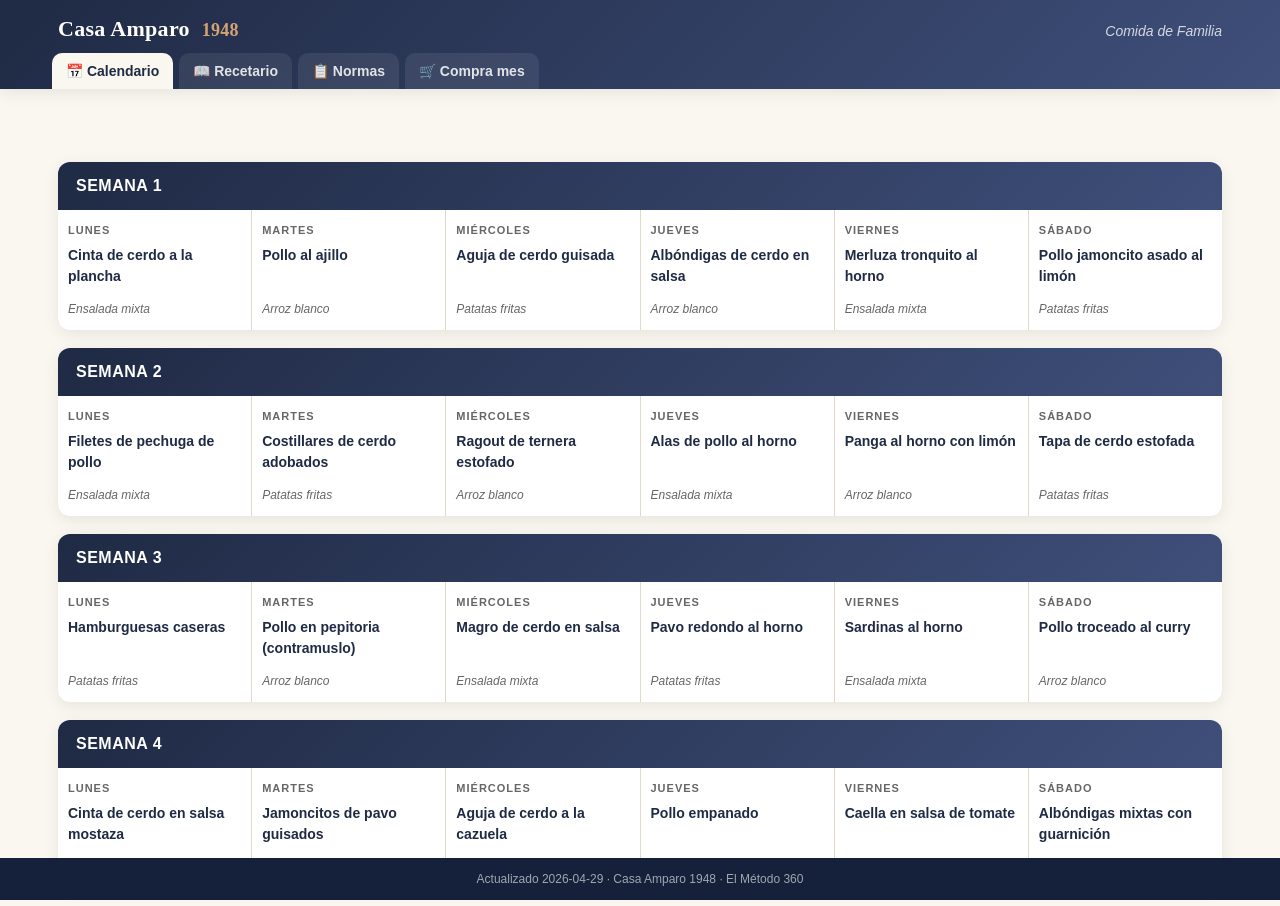
<file: COMIDA-FAMILIA/index.html>
<!DOCTYPE html>
<html lang="es">
<head>
<meta charset="UTF-8" />
<meta name="viewport" content="width=device-width, initial-scale=1.0, viewport-fit=cover" />
<meta name="theme-color" content="#1f2a44" />
<title>Comida de Familia · Casa Amparo 1948</title>
<link rel="stylesheet" href="styles.css" />
<link rel="icon" href="data:image/svg+xml,%3Csvg xmlns='http://www.w3.org/2000/svg' viewBox='0 0 64 64'%3E%3Crect width='64' height='64' rx='12' fill='%231f2a44'/%3E%3Ctext x='50%25' y='62%25' text-anchor='middle' font-family='Georgia,serif' font-weight='700' font-size='28' fill='%23d4a373'%3E1948%3C/text%3E%3C/svg%3E" />
</head>
<body>

<header class="topbar">
  <div class="topbar-inner">
    <h1 class="brand">
      <span class="brand-name">Casa Amparo</span>
      <span class="brand-year">1948</span>
    </h1>
    <span class="brand-tag">Comida de Familia</span>
  </div>
  <nav class="tabs" role="tablist">
    <button class="tab active" data-tab="calendario" role="tab">📅 Calendario</button>
    <button class="tab" data-tab="recetas" role="tab">📖 Recetario</button>
    <button class="tab" data-tab="normas" role="tab">📋 Normas</button>
    <button class="tab" data-tab="compra" role="tab">🛒 Compra mes</button>
  </nav>
</header>

<main id="main">

  <!-- CALENDARIO -->
  <section id="tab-calendario" class="tab-panel active">
    <div class="weeks" id="weeks-grid"></div>
  </section>

  <!-- RECETARIO -->
  <section id="tab-recetas" class="tab-panel">
    <div class="search-wrap">
      <input id="search" type="search" placeholder="Buscar plato, ingrediente, día..." autocomplete="off" />
    </div>
    <div id="recetas-grid" class="recetas-grid"></div>
    <p id="empty" class="empty hidden">Sin resultados.</p>
  </section>

  <!-- NORMAS -->
  <section id="tab-normas" class="tab-panel">
    <div class="normas-card">
      <h2>Normas de la Comida de Familia</h2>
      <p class="subtitle">Convivencia, descanso y disciplina</p>
      <ol id="normas-list" class="normas-list"></ol>

      <div class="horarios">
        <h3>Horario comida de personal</h3>
        <div class="horario-row">
          <span class="horario-label">Mañana</span>
          <span class="horario-value">11:30 – 13:00</span>
        </div>
        <div class="horario-row">
          <span class="horario-label">Tarde</span>
          <span class="horario-value">16:30 – 19:30</span>
        </div>
        <p class="horario-note">Si en tu día libre quieres venir a comer: avisa al jefe de cocina.</p>
      </div>
    </div>
  </section>

  <!-- COMPRA MES -->
  <section id="tab-compra" class="tab-panel">
    <div class="compra-info">
      <p>Productos que hay que comprar en el mes para alimentar al equipo (24 días, <span id="personas-info">10 personas</span>). Agrupado por proveedor.</p>
    </div>
    <div id="compra-grid" class="compra-grid"></div>
  </section>

</main>

<!-- DETALLE RECETA -->
<div id="detail" class="detail hidden">
  <button id="back" class="back" aria-label="Volver">←</button>
  <div id="detail-content" class="detail-content"></div>
</div>

<footer class="footer">
  <span id="footer-fecha"></span> · Casa Amparo 1948 · El Método 360
</footer>

<script src="app.js"></script>
</body>
</html>
</file>
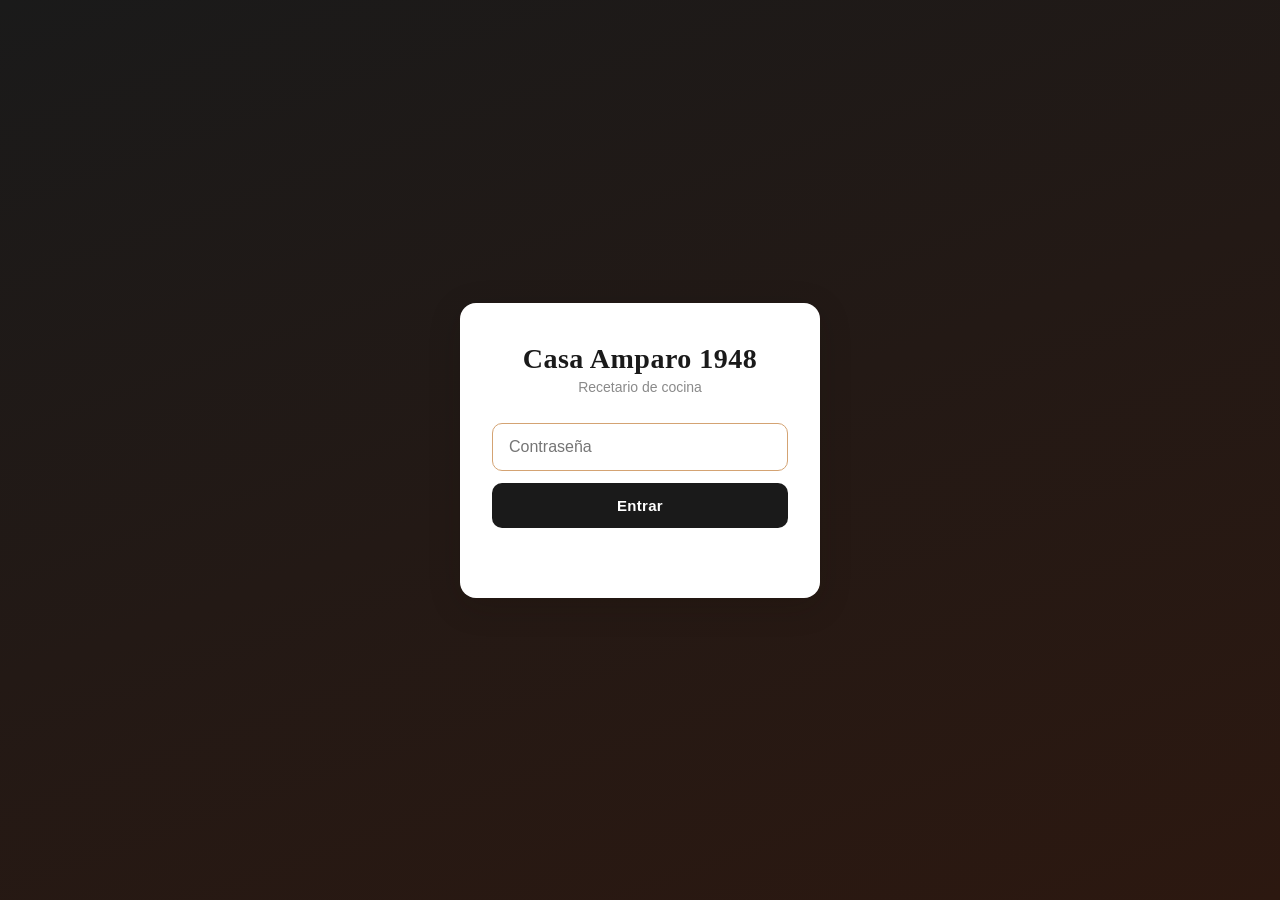
<file: RECETARIO/index.html>
<!DOCTYPE html>
<html lang="es">
<head>
<meta charset="UTF-8" />
<meta name="viewport" content="width=device-width, initial-scale=1.0, viewport-fit=cover" />
<meta name="theme-color" content="#1a1a1a" />
<title>Recetario · Casa Amparo 1948</title>
<link rel="stylesheet" href="styles.css" />
<link rel="icon" href="data:image/svg+xml,%3Csvg xmlns='http://www.w3.org/2000/svg' viewBox='0 0 64 64'%3E%3Crect width='64' height='64' rx='12' fill='%231a1a1a'/%3E%3Ctext x='50%25' y='62%25' text-anchor='middle' font-family='Georgia,serif' font-weight='700' font-size='28' fill='%23d4a373'%3E1948%3C/text%3E%3C/svg%3E" />
</head>
<body>

<!-- LOGIN -->
<div id="login" class="login">
  <div class="login-card">
    <h1 class="login-title">Casa Amparo 1948</h1>
    <p class="login-sub">Recetario de cocina</p>
    <input type="password" id="password" placeholder="Contraseña" autocomplete="off" />
    <button id="login-btn">Entrar</button>
    <p id="login-err" class="login-err"></p>
  </div>
</div>

<!-- APP -->
<div id="app" class="app hidden">

  <header class="topbar">
    <div class="topbar-inner">
      <h1 class="brand">
        <span class="brand-name">Casa Amparo</span>
        <span class="brand-year">1948</span>
      </h1>
      <button id="logout" class="logout" aria-label="Salir">⎋</button>
    </div>
    <div class="search-wrap">
      <input id="search" type="search" placeholder="Buscar plato, ingrediente..." autocomplete="off" />
      <span id="count" class="count"></span>
    </div>
    <div id="filters" class="filters"></div>
  </header>

  <main id="grid" class="grid"></main>
  <p id="empty" class="empty hidden">Sin resultados.</p>

</div>

<!-- DETALLE -->
<div id="detail" class="detail hidden">
  <button id="back" class="back" aria-label="Volver">←</button>
  <div id="detail-content" class="detail-content"></div>
</div>

<!-- LIGHTBOX FOTO -->
<div id="lightbox" class="lightbox hidden">
  <img id="lightbox-img" alt="" />
</div>

<script src="app.js"></script>
</body>
</html>
</file>
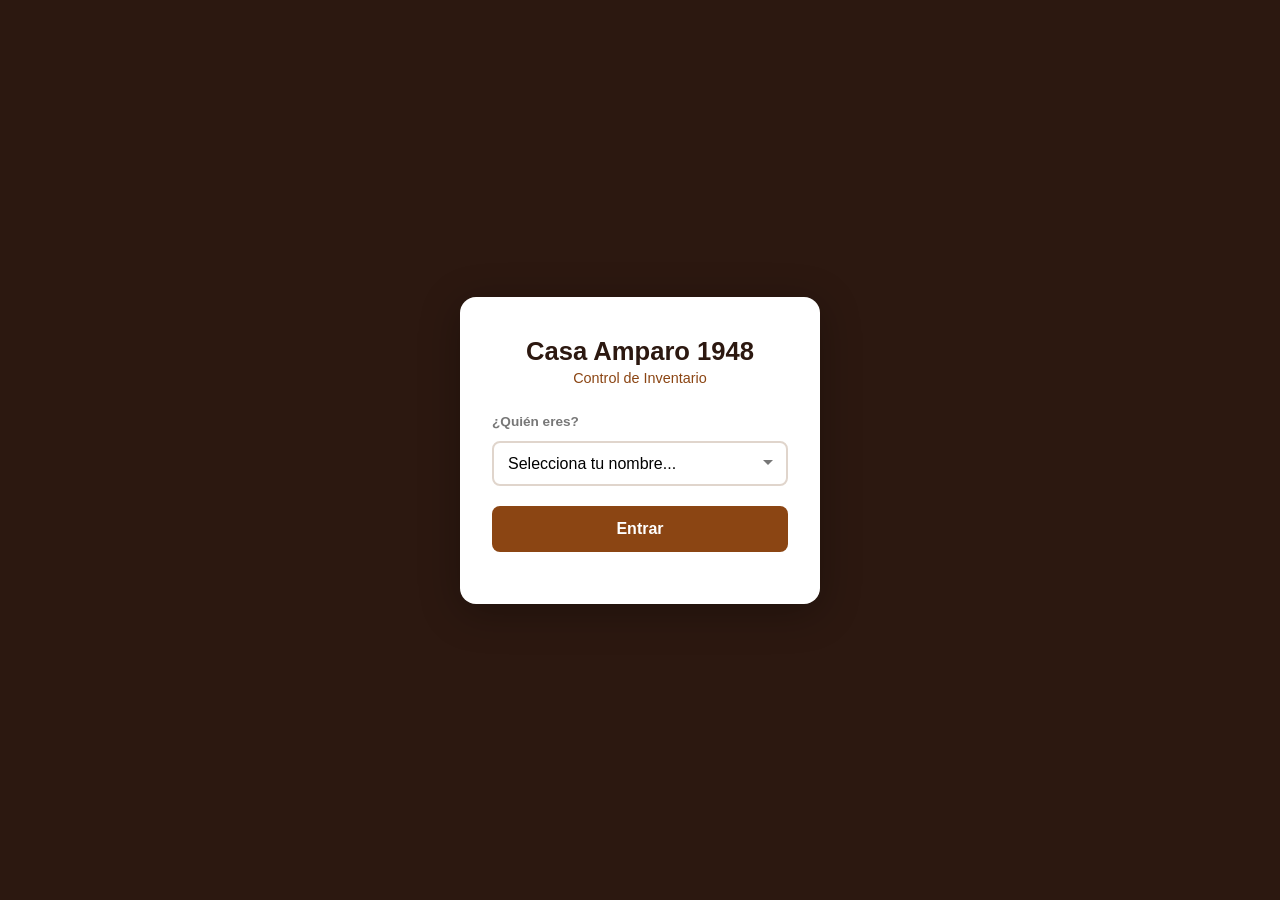
<file: PEDIDOS/APP/index.html>
<!DOCTYPE html>
<html lang="es">
<head>
    <meta charset="UTF-8">
    <meta name="viewport" content="width=device-width, initial-scale=1.0">
    <title>Inventario - Casa Amparo 1948</title>
    <link rel="stylesheet" href="src/styles.css">
</head>
<body>
    <!-- PANTALLA LOGIN -->
    <div id="pantalla-login" class="pantalla-login">
        <div class="login-card">
            <h1>Casa Amparo 1948</h1>
            <p class="login-subtitle">Control de Inventario</p>
            <div class="login-form">
                <label for="input-usuario">¿Quién eres?</label>
                <select id="input-usuario" class="login-input">
                    <option value="">Selecciona tu nombre...</option>
                    <option value="Chema">Chema</option>
                    <option value="Cocina">Cocina</option>
                    <option value="Sala">Sala</option>
                    <option value="Barra">Barra</option>
                </select>
                <button class="btn-login" onclick="entrar()">Entrar</button>
            </div>
            <div class="login-estado" id="login-estado"></div>
        </div>
    </div>

    <!-- APP PRINCIPAL -->
    <div id="app-principal" class="app-principal hidden">
        <header>
            <div class="header-content">
                <h1>Casa Amparo 1948</h1>
                <p class="subtitle" id="header-subtitle">Control de Inventario</p>
            </div>
            <div class="header-actions">
                <button class="btn-header btn-limpiar-header" onclick="limpiarInventario()">Limpiar</button>
                <button id="btn-resumen" class="btn-resumen" onclick="toggleResumen()">
                    <span class="badge" id="badge-count">0</span>
                    Resumen
                </button>
            </div>
        </header>

        <!-- VISTA INVENTARIO (equipo) -->
        <div id="vista-inventario">
            <nav id="tabs-nav" class="tabs-nav"></nav>
            <main id="main-content" class="main-content"></main>
        </div>

        <!-- PANEL RESUMEN -->
        <aside id="panel-resumen" class="panel-resumen hidden">
            <div class="panel-overlay" onclick="toggleResumen()"></div>
            <div class="panel-body">
                <div class="panel-header">
                    <h2>Resumen Inventario</h2>
                    <button class="btn-close" onclick="toggleResumen()">&times;</button>
                </div>
                <div id="resumen-content" class="resumen-content">
                    <p class="empty-msg">No se ha registrado inventario</p>
                </div>
                <div class="panel-footer">
                    <div class="panel-buttons">
                        <button class="btn-limpiar" onclick="limpiarInventario()">Limpiar todo</button>
                        <button class="btn-copiar-todos" onclick="copiarTodosPedidos()">Copiar Todos los Pedidos</button>
                        <button class="btn-enviar" onclick="guardarEnSheet()">Guardar Inventario</button>
                    </div>
                </div>
            </div>
        </aside>
    </div>

    <!-- LOADING OVERLAY -->
    <div id="loading-overlay" class="loading-overlay hidden">
        <div class="spinner"></div>
        <p id="loading-msg">Cargando productos...</p>
    </div>

    <script src="../../_BBDD/config.js"></script>
    <script>
        // Fallback: if config not loaded (GitHub Pages path issue), define it inline
        if (typeof CONFIG_CASA_AMPARO === 'undefined') {
            var CONFIG_CASA_AMPARO = {
                API_URL: 'https://script.google.com/macros/s/AKfycbw5UjL8ky9m-fIotVEJBvBqI2kM5t-HEAUkvlY2xaSjT9ZniMeEC85WrMzigNw4xT6zzA/exec',
                NOMBRE: 'Casa Amparo 1948',
                VERSION: '1.0'
            };
        }
    </script>
    <script src="src/app.js"></script>
</body>
</html>
</file>
<file: COMIDA-FAMILIA/styles.css>
:root {
  --c-brand: #1f2a44;
  --c-brand-dark: #15203a;
  --c-brand-light: #3f4f7a;
  --c-gold: #d4a373;
  --c-gold-dark: #b88b5b;
  --c-pescado: #ddebf7;
  --c-pescado-dark: #b6d4ed;
  --c-protein: #fce4d6;
  --c-protein-dark: #f3c9ac;
  --c-guarn: #e2efda;
  --c-guarn-dark: #c5e0b4;
  --c-soft: #f4efe6;
  --c-soft-2: #faf6ee;
  --c-text: #2a2a2a;
  --c-text-soft: #666;
  --c-border: #e0d8c8;
  --c-bg: #faf7f1;
  --r: 12px;
  --shadow: 0 4px 16px rgba(0, 0, 0, 0.08);
  --shadow-lg: 0 8px 32px rgba(0, 0, 0, 0.16);
}

* { box-sizing: border-box; margin: 0; padding: 0; }

html, body {
  height: 100%;
  font-family: -apple-system, BlinkMacSystemFont, "Segoe UI", Roboto, "Helvetica Neue", Arial, sans-serif;
  background: var(--c-bg);
  color: var(--c-text);
  -webkit-font-smoothing: antialiased;
  font-size: 16px;
  line-height: 1.5;
}

body {
  padding-top: 144px;
  padding-bottom: 60px;
  min-height: 100vh;
}

/* ===== TOPBAR ===== */
.topbar {
  position: fixed;
  top: 0; left: 0; right: 0;
  background: linear-gradient(135deg, var(--c-brand) 0%, var(--c-brand-light) 100%);
  color: #fff;
  z-index: 50;
  box-shadow: var(--shadow);
}
.topbar-inner {
  max-width: 1200px;
  margin: 0 auto;
  padding: 12px 18px 8px;
  display: flex;
  align-items: baseline;
  gap: 12px;
  flex-wrap: wrap;
}
.brand {
  font-family: Georgia, "Times New Roman", serif;
  font-weight: 700;
  font-size: 22px;
  letter-spacing: 0.3px;
}
.brand-year {
  color: var(--c-gold);
  margin-left: 6px;
  font-size: 18px;
}
.brand-tag {
  font-style: italic;
  color: rgba(255, 255, 255, 0.78);
  font-size: 14px;
  margin-left: auto;
}

.tabs {
  max-width: 1200px;
  margin: 0 auto;
  padding: 0 12px;
  display: flex;
  gap: 6px;
  overflow-x: auto;
  scrollbar-width: none;
  -ms-overflow-style: none;
}
.tabs::-webkit-scrollbar { display: none; }
.tab {
  background: rgba(255, 255, 255, 0.08);
  color: rgba(255, 255, 255, 0.85);
  border: none;
  font-size: 14px;
  font-weight: 600;
  padding: 10px 14px;
  border-radius: 10px 10px 0 0;
  cursor: pointer;
  white-space: nowrap;
  transition: all 0.2s;
}
.tab:hover { background: rgba(255, 255, 255, 0.16); color: #fff; }
.tab.active {
  background: var(--c-bg);
  color: var(--c-brand);
}

/* ===== TAB PANELS ===== */
.tab-panel {
  display: none;
  max-width: 1200px;
  margin: 0 auto;
  padding: 18px;
}
.tab-panel.active { display: block; }

/* ===== CALENDARIO ===== */
.weeks { display: flex; flex-direction: column; gap: 18px; }
.week {
  background: #fff;
  border-radius: var(--r);
  box-shadow: var(--shadow);
  overflow: hidden;
}
.week-header {
  background: linear-gradient(135deg, var(--c-brand) 0%, var(--c-brand-light) 100%);
  color: #fff;
  padding: 12px 18px;
  font-weight: 700;
  font-size: 16px;
  letter-spacing: 0.5px;
  text-transform: uppercase;
}
.week-grid {
  display: grid;
  grid-template-columns: repeat(6, 1fr);
  gap: 1px;
  background: var(--c-border);
}
.day-card {
  background: #fff;
  padding: 12px 10px;
  display: flex;
  flex-direction: column;
  cursor: pointer;
  min-height: 120px;
  transition: transform 0.15s;
}
.day-card:hover { transform: translateY(-2px); background: var(--c-soft-2); }
.day-card.pescado { background: var(--c-pescado); }
.day-card.pescado:hover { background: var(--c-pescado-dark); }
.day-name {
  font-size: 11px;
  font-weight: 700;
  color: var(--c-text-soft);
  text-transform: uppercase;
  letter-spacing: 1px;
  margin-bottom: 6px;
}
.day-plato {
  font-weight: 700;
  font-size: 14px;
  margin-bottom: 6px;
  color: var(--c-brand);
  flex-grow: 1;
}
.day-guarn {
  font-size: 12px;
  color: var(--c-text-soft);
  font-style: italic;
}
.day-pescado-tag {
  position: absolute;
  font-size: 10px;
}

@media (max-width: 720px) {
  .week-grid { grid-template-columns: repeat(2, 1fr); }
  .day-card { min-height: 100px; }
}

/* ===== RECETARIO GRID ===== */
.search-wrap {
  margin-bottom: 18px;
}
.search-wrap input {
  width: 100%;
  padding: 12px 16px;
  font-size: 16px;
  border: 1px solid var(--c-border);
  border-radius: 10px;
  background: #fff;
}
.search-wrap input:focus {
  outline: none;
  border-color: var(--c-brand);
  box-shadow: 0 0 0 3px rgba(31, 42, 68, 0.15);
}
.recetas-grid {
  display: grid;
  grid-template-columns: repeat(auto-fill, minmax(240px, 1fr));
  gap: 14px;
}
.receta-card {
  background: #fff;
  border-radius: var(--r);
  box-shadow: var(--shadow);
  cursor: pointer;
  overflow: hidden;
  transition: all 0.2s;
  border-top: 4px solid var(--c-protein-dark);
}
.receta-card.pescado { border-top-color: var(--c-pescado-dark); }
.receta-card:hover { transform: translateY(-3px); box-shadow: var(--shadow-lg); }
.receta-card-body { padding: 14px; }
.receta-card-meta {
  font-size: 11px;
  font-weight: 700;
  color: var(--c-text-soft);
  text-transform: uppercase;
  letter-spacing: 1px;
}
.receta-card-title {
  font-size: 16px;
  font-weight: 700;
  color: var(--c-brand);
  margin: 6px 0 10px;
  line-height: 1.3;
}
.receta-card-guarn {
  font-size: 13px;
  color: var(--c-text-soft);
  display: flex;
  align-items: center;
  gap: 4px;
}

/* ===== NORMAS ===== */
.normas-card {
  background: #fff;
  border-radius: var(--r);
  box-shadow: var(--shadow);
  padding: 28px;
}
.normas-card h2 {
  color: var(--c-brand);
  font-family: Georgia, serif;
  font-size: 26px;
  margin-bottom: 4px;
}
.normas-card .subtitle {
  color: var(--c-text-soft);
  font-style: italic;
  margin-bottom: 20px;
}
.normas-list {
  list-style: none;
  counter-reset: norma;
  margin-bottom: 30px;
}
.normas-list li {
  counter-increment: norma;
  padding: 16px 16px 16px 56px;
  position: relative;
  border-bottom: 1px solid var(--c-border);
}
.normas-list li:last-child { border-bottom: none; }
.normas-list li::before {
  content: counter(norma);
  position: absolute;
  left: 12px;
  top: 14px;
  background: var(--c-brand);
  color: #fff;
  width: 32px;
  height: 32px;
  border-radius: 50%;
  display: flex;
  align-items: center;
  justify-content: center;
  font-weight: 700;
  font-size: 14px;
}
.norma-titulo {
  font-weight: 700;
  font-size: 16px;
  color: var(--c-brand);
  margin-bottom: 4px;
}
.norma-detalle {
  font-size: 14px;
  color: var(--c-text);
}

.horarios {
  background: var(--c-soft);
  border-radius: var(--r);
  padding: 20px;
  border-left: 4px solid var(--c-gold);
}
.horarios h3 {
  color: var(--c-brand);
  margin-bottom: 14px;
  font-size: 17px;
}
.horario-row {
  display: flex;
  justify-content: space-between;
  align-items: center;
  padding: 10px 0;
  border-bottom: 1px solid var(--c-border);
}
.horario-row:last-of-type { border-bottom: none; }
.horario-label { font-weight: 600; }
.horario-value { font-size: 18px; font-weight: 700; color: var(--c-brand); }
.horario-note {
  margin-top: 12px;
  font-size: 13px;
  font-style: italic;
  color: var(--c-text-soft);
}

/* ===== COMPRA ===== */
.compra-info {
  background: var(--c-soft);
  border-radius: 10px;
  padding: 14px 18px;
  margin-bottom: 18px;
  border-left: 4px solid var(--c-gold);
  font-size: 14px;
}
.compra-grid {
  display: flex;
  flex-direction: column;
  gap: 18px;
}
.proveedor-card {
  background: #fff;
  border-radius: var(--r);
  box-shadow: var(--shadow);
  overflow: hidden;
}
.proveedor-header {
  background: var(--c-brand);
  color: #fff;
  padding: 12px 18px;
  font-weight: 700;
  font-size: 16px;
}
.proveedor-table {
  width: 100%;
  border-collapse: collapse;
}
.proveedor-table th, .proveedor-table td {
  padding: 10px 14px;
  text-align: left;
  border-bottom: 1px solid var(--c-border);
  font-size: 14px;
}
.proveedor-table th {
  background: var(--c-soft);
  font-size: 12px;
  text-transform: uppercase;
  letter-spacing: 0.5px;
  color: var(--c-text-soft);
}
.proveedor-table tr:last-child td { border-bottom: none; }
.proveedor-table .codigo {
  font-family: ui-monospace, "SF Mono", Menlo, monospace;
  background: var(--c-soft);
  padding: 2px 8px;
  border-radius: 4px;
  font-size: 13px;
}
.proveedor-table .cantidad {
  font-weight: 700;
  color: var(--c-brand);
  text-align: right;
  white-space: nowrap;
}

/* ===== DETALLE ===== */
.detail {
  position: fixed;
  inset: 0;
  background: rgba(15, 20, 35, 0.92);
  z-index: 100;
  overflow-y: auto;
}
.detail.hidden { display: none; }
.back {
  position: fixed;
  top: 14px;
  left: 14px;
  background: #fff;
  border: none;
  border-radius: 50%;
  width: 44px;
  height: 44px;
  font-size: 22px;
  font-weight: 700;
  cursor: pointer;
  box-shadow: var(--shadow);
  z-index: 110;
}
.detail-content {
  max-width: 720px;
  margin: 60px auto;
  background: #fff;
  border-radius: 14px;
  padding: 28px;
  box-shadow: var(--shadow-lg);
}
.detail-meta {
  font-size: 12px;
  font-weight: 700;
  color: var(--c-text-soft);
  text-transform: uppercase;
  letter-spacing: 1.5px;
}
.detail-title {
  font-size: 26px;
  color: var(--c-brand);
  font-family: Georgia, serif;
  margin: 6px 0 18px;
  line-height: 1.2;
}
.detail-section {
  margin-top: 22px;
}
.detail-section h3 {
  font-size: 14px;
  text-transform: uppercase;
  letter-spacing: 1px;
  color: var(--c-gold-dark);
  margin-bottom: 10px;
  border-bottom: 1px solid var(--c-border);
  padding-bottom: 6px;
}
.detail-pasos {
  list-style: none;
  counter-reset: paso;
}
.detail-pasos li {
  counter-increment: paso;
  padding: 10px 10px 10px 44px;
  position: relative;
  font-size: 15px;
}
.detail-pasos li::before {
  content: counter(paso);
  position: absolute;
  left: 8px;
  top: 8px;
  background: var(--c-gold);
  color: #fff;
  width: 26px;
  height: 26px;
  border-radius: 50%;
  display: flex;
  align-items: center;
  justify-content: center;
  font-weight: 700;
  font-size: 12px;
}
.ing-table {
  width: 100%;
  border-collapse: collapse;
  font-size: 14px;
}
.ing-table th, .ing-table td {
  padding: 8px 10px;
  text-align: left;
  border-bottom: 1px solid var(--c-border);
}
.ing-table th {
  background: var(--c-soft);
  font-size: 11px;
  text-transform: uppercase;
  letter-spacing: 0.5px;
  color: var(--c-text-soft);
}
.ing-table .qty {
  text-align: right;
  font-weight: 700;
  color: var(--c-brand);
  white-space: nowrap;
}
.ing-tipo {
  display: inline-block;
  font-size: 10px;
  padding: 2px 8px;
  border-radius: 10px;
  font-weight: 700;
  text-transform: uppercase;
  letter-spacing: 0.5px;
}
.ing-tipo.proteina { background: var(--c-protein); color: #8c4a25; }
.ing-tipo.base { background: var(--c-soft); color: var(--c-text-soft); }
.ing-tipo.extra { background: #fff3cd; color: #806000; }
.ing-tipo.guarnicion { background: var(--c-guarn); color: #2d5a1c; }

/* ===== EMPTY ===== */
.empty {
  text-align: center;
  color: var(--c-text-soft);
  padding: 40px 20px;
  font-style: italic;
}
.hidden { display: none !important; }

/* ===== FOOTER ===== */
.footer {
  position: fixed;
  bottom: 0; left: 0; right: 0;
  background: var(--c-brand-dark);
  color: rgba(255, 255, 255, 0.6);
  padding: 12px 18px;
  font-size: 12px;
  text-align: center;
}
</file>
<file: RECETARIO/styles.css>
/* === Casa Amparo 1948 — Recetario === */

:root {
  --bg: #faf7f2;
  --bg-card: #ffffff;
  --ink: #1a1a1a;
  --ink-soft: #4a4a4a;
  --muted: #8a8a8a;
  --gold: #d4a373;
  --gold-dark: #b88a5e;
  --line: #e8e2d8;
  --danger: #c0392b;
  --tag-bg: #f1ece3;
  --shadow: 0 2px 12px rgba(20, 14, 4, 0.06);
  --shadow-lg: 0 8px 32px rgba(20, 14, 4, 0.18);
}

* { box-sizing: border-box; margin: 0; padding: 0; }

html, body {
  font-family: -apple-system, BlinkMacSystemFont, "Segoe UI", Roboto, Helvetica, Arial, sans-serif;
  background: var(--bg);
  color: var(--ink);
  -webkit-font-smoothing: antialiased;
  text-rendering: optimizeLegibility;
}

body {
  min-height: 100vh;
  padding-bottom: env(safe-area-inset-bottom);
}

button { font-family: inherit; cursor: pointer; border: none; background: none; color: inherit; }
input { font-family: inherit; }

.hidden { display: none !important; }

/* === LOGIN === */
.login {
  min-height: 100vh;
  display: flex;
  align-items: center;
  justify-content: center;
  background: linear-gradient(160deg, #1a1a1a 0%, #2c1810 100%);
  padding: 24px;
}

.login-card {
  background: #fff;
  padding: 40px 32px;
  border-radius: 16px;
  box-shadow: var(--shadow-lg);
  width: 100%;
  max-width: 360px;
  text-align: center;
}

.login-title {
  font-family: Georgia, "Times New Roman", serif;
  font-weight: 700;
  font-size: 28px;
  color: var(--ink);
  margin-bottom: 4px;
  letter-spacing: 0.5px;
}

.login-sub {
  color: var(--muted);
  font-size: 14px;
  margin-bottom: 28px;
}

#password {
  width: 100%;
  padding: 14px 16px;
  border: 1px solid var(--line);
  border-radius: 10px;
  font-size: 16px;
  outline: none;
  transition: border-color 0.15s;
  background: #fafafa;
}

#password:focus { border-color: var(--gold); background: #fff; }

#login-btn {
  width: 100%;
  margin-top: 12px;
  padding: 14px;
  background: var(--ink);
  color: #fff;
  border-radius: 10px;
  font-size: 15px;
  font-weight: 600;
  letter-spacing: 0.3px;
}

#login-btn:active { background: #2c1810; }

.login-err {
  color: var(--danger);
  font-size: 13px;
  margin-top: 12px;
  min-height: 18px;
}

/* === TOPBAR === */
.topbar {
  position: sticky;
  top: 0;
  z-index: 50;
  background: rgba(255, 255, 255, 0.96);
  backdrop-filter: blur(10px);
  border-bottom: 1px solid var(--line);
  padding-top: env(safe-area-inset-top);
}

.topbar-inner {
  display: flex;
  align-items: center;
  justify-content: space-between;
  padding: 14px 18px 8px;
}

.brand {
  font-family: Georgia, serif;
  font-size: 18px;
  font-weight: 700;
  display: flex;
  flex-direction: column;
  line-height: 1;
}
.brand-name { letter-spacing: 0.5px; }
.brand-year {
  font-size: 11px;
  color: var(--gold-dark);
  letter-spacing: 2px;
  margin-top: 2px;
}

.logout {
  font-size: 22px;
  color: var(--muted);
  padding: 4px 10px;
  border-radius: 6px;
}
.logout:active { background: var(--tag-bg); }

.search-wrap {
  position: relative;
  padding: 0 18px 10px;
}

#search {
  width: 100%;
  padding: 12px 16px 12px 42px;
  border: 1px solid var(--line);
  border-radius: 10px;
  font-size: 15px;
  outline: none;
  background: #fff url("data:image/svg+xml,%3Csvg xmlns='http://www.w3.org/2000/svg' width='18' height='18' viewBox='0 0 24 24' fill='none' stroke='%238a8a8a' stroke-width='2.2' stroke-linecap='round' stroke-linejoin='round'%3E%3Ccircle cx='11' cy='11' r='7'/%3E%3Cpath d='m21 21-4.35-4.35'/%3E%3C/svg%3E") 14px center no-repeat;
}

#search:focus { border-color: var(--gold); }

.count {
  position: absolute;
  right: 28px;
  top: 50%;
  transform: translateY(-50%);
  font-size: 12px;
  color: var(--muted);
  background: var(--tag-bg);
  padding: 3px 8px;
  border-radius: 10px;
  pointer-events: none;
}

.filters {
  display: flex;
  gap: 6px;
  overflow-x: auto;
  padding: 4px 18px 12px;
  scrollbar-width: none;
}
.filters::-webkit-scrollbar { display: none; }

.chip {
  flex-shrink: 0;
  padding: 7px 14px;
  border-radius: 20px;
  background: var(--tag-bg);
  color: var(--ink-soft);
  font-size: 13px;
  font-weight: 500;
  white-space: nowrap;
  border: 1px solid transparent;
  transition: all 0.12s;
}
.chip.active {
  background: var(--ink);
  color: #fff;
}
.chip:not(.active):active { background: #e0d8c8; }

/* === GRID === */
.grid {
  display: grid;
  grid-template-columns: repeat(auto-fill, minmax(170px, 1fr));
  gap: 14px;
  padding: 16px 18px 60px;
}

@media (min-width: 720px) {
  .grid { grid-template-columns: repeat(auto-fill, minmax(220px, 1fr)); gap: 18px; padding: 22px; }
}

.card {
  background: var(--bg-card);
  border-radius: 14px;
  overflow: hidden;
  box-shadow: var(--shadow);
  cursor: pointer;
  transition: transform 0.15s ease, box-shadow 0.15s ease;
  display: flex;
  flex-direction: column;
}

.card:active { transform: scale(0.97); }

@media (hover: hover) {
  .card:hover { transform: translateY(-2px); box-shadow: 0 6px 20px rgba(20,14,4,0.12); }
}

.card-img-wrap {
  position: relative;
  aspect-ratio: 4 / 3;
  background: linear-gradient(135deg, #f1ece3 0%, #e8e0d2 100%);
  overflow: hidden;
}

.card-img-wrap img {
  width: 100%;
  height: 100%;
  object-fit: cover;
  display: block;
}

.card-img-wrap.no-photo::after {
  content: "Sin foto";
  position: absolute;
  inset: 0;
  display: flex;
  align-items: center;
  justify-content: center;
  color: var(--muted);
  font-size: 12px;
  font-style: italic;
  letter-spacing: 0.5px;
}

.card-img-wrap .badges {
  position: absolute;
  top: 8px;
  left: 8px;
  display: flex;
  gap: 4px;
  flex-wrap: wrap;
}

.badge {
  font-size: 10px;
  font-weight: 600;
  padding: 3px 7px;
  border-radius: 4px;
  background: rgba(255,255,255,0.92);
  color: var(--ink);
  text-transform: uppercase;
  letter-spacing: 0.5px;
}

.card-body {
  padding: 12px 12px 14px;
  flex: 1;
  display: flex;
  flex-direction: column;
}

.card-title {
  font-size: 14px;
  font-weight: 600;
  line-height: 1.3;
  color: var(--ink);
  margin-bottom: 6px;
  display: -webkit-box;
  -webkit-line-clamp: 2;
  -webkit-box-orient: vertical;
  overflow: hidden;
}

.card-section {
  font-size: 11px;
  color: var(--muted);
  margin-top: auto;
  text-transform: uppercase;
  letter-spacing: 0.4px;
}

.empty {
  text-align: center;
  color: var(--muted);
  padding: 60px 20px;
  font-style: italic;
}

/* === DETALLE === */
.detail {
  position: fixed;
  inset: 0;
  background: var(--bg);
  z-index: 100;
  overflow-y: auto;
  -webkit-overflow-scrolling: touch;
  padding-bottom: env(safe-area-inset-bottom);
}

.back {
  position: fixed;
  top: calc(env(safe-area-inset-top) + 12px);
  left: 12px;
  z-index: 110;
  width: 40px;
  height: 40px;
  background: rgba(255,255,255,0.95);
  border-radius: 50%;
  font-size: 22px;
  font-weight: 600;
  box-shadow: var(--shadow);
  display: flex;
  align-items: center;
  justify-content: center;
  backdrop-filter: blur(8px);
}

.detail-hero {
  width: 100%;
  aspect-ratio: 4 / 3;
  background: linear-gradient(135deg, #f1ece3 0%, #d4c4a8 100%);
  cursor: zoom-in;
  position: relative;
  overflow: hidden;
}

.detail-hero img {
  width: 100%;
  height: 100%;
  object-fit: cover;
  display: block;
}

.detail-hero.no-photo {
  display: flex;
  align-items: center;
  justify-content: center;
  color: var(--muted);
  font-style: italic;
}

@media (min-width: 720px) {
  .detail-hero { aspect-ratio: 16 / 7; }
}

.detail-content { display: block; }

.detail-body {
  padding: 22px 20px 60px;
  max-width: 760px;
  margin: 0 auto;
}

.detail-section {
  font-size: 12px;
  color: var(--gold-dark);
  text-transform: uppercase;
  letter-spacing: 1.5px;
  font-weight: 600;
  margin-bottom: 6px;
}

.detail-title {
  font-family: Georgia, serif;
  font-size: 26px;
  font-weight: 700;
  line-height: 1.2;
  color: var(--ink);
  margin-bottom: 14px;
}

.detail-desc {
  color: var(--ink-soft);
  font-size: 15px;
  line-height: 1.55;
  font-style: italic;
  margin-bottom: 20px;
  padding-left: 14px;
  border-left: 3px solid var(--gold);
}

.detail-meta {
  display: flex;
  gap: 6px;
  flex-wrap: wrap;
  margin-bottom: 24px;
}

.meta-tag {
  font-size: 11px;
  padding: 4px 10px;
  background: var(--tag-bg);
  color: var(--ink-soft);
  border-radius: 12px;
  text-transform: uppercase;
  letter-spacing: 0.5px;
  font-weight: 500;
}

.meta-tag.allergen {
  background: #fdf0eb;
  color: #b04a2a;
}

h2.block-h {
  font-family: Georgia, serif;
  font-size: 18px;
  font-weight: 700;
  margin: 28px 0 14px;
  color: var(--ink);
  display: flex;
  align-items: center;
  gap: 10px;
}

h2.block-h::before {
  content: "";
  width: 24px;
  height: 2px;
  background: var(--gold);
}

.ingredientes {
  background: #fff;
  border-radius: 12px;
  padding: 6px 0;
  box-shadow: var(--shadow);
  list-style: none;
}

.ingredientes li {
  padding: 12px 16px;
  border-bottom: 1px solid var(--line);
  display: flex;
  gap: 12px;
  align-items: baseline;
}
.ingredientes li:last-child { border-bottom: none; }

.ing-name { flex: 1; font-weight: 500; font-size: 15px; }
.ing-med {
  flex-shrink: 0;
  color: var(--gold-dark);
  font-weight: 600;
  font-variant-numeric: tabular-nums;
  font-size: 15px;
}
.ing-notas {
  display: block;
  font-size: 12px;
  color: var(--muted);
  font-style: italic;
  margin-top: 3px;
  font-weight: normal;
}

.elab-block {
  background: #fff;
  border-radius: 12px;
  padding: 16px 18px;
  margin-bottom: 12px;
  box-shadow: var(--shadow);
}

.elab-block summary {
  font-weight: 600;
  font-size: 15px;
  cursor: pointer;
  list-style: none;
  display: flex;
  justify-content: space-between;
  align-items: center;
  user-select: none;
}
.elab-block summary::-webkit-details-marker { display: none; }
.elab-block summary::after {
  content: "+";
  font-size: 22px;
  font-weight: 300;
  color: var(--gold-dark);
  transition: transform 0.2s;
  line-height: 1;
}
.elab-block[open] summary::after { transform: rotate(45deg); }

.elab-tag {
  display: inline-block;
  font-size: 10px;
  font-weight: 700;
  padding: 2px 7px;
  border-radius: 3px;
  background: var(--gold);
  color: #fff;
  margin-right: 8px;
  letter-spacing: 0.5px;
  vertical-align: 2px;
}

.elab-body {
  margin-top: 14px;
  font-size: 15px;
  line-height: 1.65;
  color: var(--ink-soft);
  white-space: pre-wrap;
}

.elab-body ol {
  list-style: none;
  counter-reset: step;
  margin: 0;
  padding: 0;
}
.elab-body ol li {
  counter-increment: step;
  padding: 6px 0 6px 32px;
  position: relative;
}
.elab-body ol li::before {
  content: counter(step);
  position: absolute;
  left: 0;
  top: 6px;
  width: 22px;
  height: 22px;
  background: var(--ink);
  color: #fff;
  border-radius: 50%;
  font-size: 11px;
  font-weight: 700;
  display: flex;
  align-items: center;
  justify-content: center;
  font-variant-numeric: tabular-nums;
}

.pcg {
  background: #fff8ed;
  border: 1px solid #f0dfb8;
  border-radius: 12px;
  padding: 16px 18px;
  list-style: none;
}

.pcg li {
  padding: 6px 0 6px 22px;
  font-size: 14px;
  line-height: 1.5;
  color: #6b4d20;
  position: relative;
}
.pcg li::before {
  content: "⚠";
  position: absolute;
  left: 0;
  top: 6px;
  color: var(--gold-dark);
}

.subreceta {
  background: #fff;
  border-radius: 12px;
  padding: 16px 18px;
  margin-bottom: 12px;
  box-shadow: var(--shadow);
  border-left: 3px solid var(--gold);
}

.subreceta-head {
  font-weight: 700;
  font-size: 15px;
  margin-bottom: 10px;
  color: var(--ink);
}

.subreceta-codigo {
  font-size: 11px;
  color: var(--muted);
  font-weight: normal;
  letter-spacing: 1px;
  margin-left: 6px;
}

.subreceta-ing {
  list-style: none;
  margin: 0 0 10px;
  padding: 0;
  font-size: 14px;
}

.subreceta-ing li {
  padding: 6px 0;
  border-bottom: 1px dashed var(--line);
  display: flex;
  justify-content: space-between;
  gap: 10px;
}
.subreceta-ing li:last-child { border-bottom: none; }
.subreceta-ing .med {
  color: var(--gold-dark);
  font-weight: 600;
  font-variant-numeric: tabular-nums;
  flex-shrink: 0;
}

.subreceta-elab {
  font-size: 14px;
  line-height: 1.55;
  color: var(--ink-soft);
  background: var(--tag-bg);
  padding: 12px 14px;
  border-radius: 8px;
  margin-top: 10px;
}

/* === LIGHTBOX === */
.lightbox {
  position: fixed;
  inset: 0;
  background: rgba(0,0,0,0.92);
  z-index: 200;
  display: flex;
  align-items: center;
  justify-content: center;
  padding: 20px;
  cursor: zoom-out;
}

.lightbox img {
  max-width: 100%;
  max-height: 100%;
  object-fit: contain;
  border-radius: 4px;
}
</file>
<file: PEDIDOS/APP/src/styles.css>
* {
    margin: 0;
    padding: 0;
    box-sizing: border-box;
}

:root {
    --color-bg: #f5f0eb;
    --color-card: #ffffff;
    --color-primary: #2c1810;
    --color-accent: #8b4513;
    --color-accent-light: #d4a574;
    --color-text: #333333;
    --color-text-light: #777777;
    --color-border: #e0d5cc;
    --color-success: #2e7d32;
    --color-danger: #c62828;
    --color-warning: #e65100;
    --color-info: #1565c0;
    --shadow: 0 2px 8px rgba(0,0,0,0.08);
    --radius: 8px;
}

body {
    font-family: -apple-system, BlinkMacSystemFont, 'Segoe UI', Roboto, sans-serif;
    background: var(--color-bg);
    color: var(--color-text);
    min-height: 100vh;
}

.hidden { display: none !important; }

/* ===== LOGIN ===== */
.pantalla-login {
    min-height: 100vh;
    display: flex;
    align-items: center;
    justify-content: center;
    background: var(--color-primary);
    padding: 20px;
}

.login-card {
    background: white;
    padding: 40px 32px;
    border-radius: 16px;
    text-align: center;
    max-width: 360px;
    width: 100%;
    box-shadow: 0 8px 40px rgba(0,0,0,0.3);
}

.login-card h1 {
    color: var(--color-primary);
    font-size: 1.6rem;
    margin-bottom: 4px;
}

.login-subtitle {
    color: var(--color-accent);
    font-size: 0.9rem;
    margin-bottom: 28px;
}

.login-form {
    display: flex;
    flex-direction: column;
    gap: 12px;
}

.login-form label {
    text-align: left;
    font-size: 0.85rem;
    font-weight: 600;
    color: var(--color-text-light);
}

.login-input {
    padding: 12px 14px;
    border: 2px solid var(--color-border);
    border-radius: var(--radius);
    font-size: 1rem;
    transition: border-color 0.2s;
    appearance: none;
    -webkit-appearance: none;
    background: white url("data:image/svg+xml,%3Csvg xmlns='http://www.w3.org/2000/svg' width='12' height='12' viewBox='0 0 12 12'%3E%3Cpath fill='%23777' d='M6 8L1 3h10z'/%3E%3C/svg%3E") no-repeat right 12px center;
}

.login-input:focus {
    outline: none;
    border-color: var(--color-accent);
}

.btn-login {
    margin-top: 8px;
    padding: 14px;
    background: var(--color-accent);
    color: white;
    border: none;
    border-radius: var(--radius);
    font-size: 1rem;
    font-weight: 700;
    cursor: pointer;
    transition: background 0.2s;
}

.btn-login:hover {
    background: var(--color-primary);
}

.login-estado {
    margin-top: 12px;
    font-size: 0.82rem;
    color: var(--color-text-light);
}

/* ===== HEADER ===== */
header {
    background: var(--color-primary);
    color: white;
    padding: 14px 20px;
    display: flex;
    justify-content: space-between;
    align-items: center;
    position: sticky;
    top: 0;
    z-index: 100;
    box-shadow: 0 2px 12px rgba(0,0,0,0.2);
}

header h1 {
    font-size: 1.2rem;
    font-weight: 700;
    letter-spacing: 0.5px;
}

.subtitle {
    font-size: 0.75rem;
    opacity: 0.7;
    margin-top: 2px;
}

.header-actions {
    display: flex;
    gap: 8px;
    align-items: center;
}

.btn-header {
    border: none;
    padding: 8px 14px;
    border-radius: var(--radius);
    font-size: 0.78rem;
    font-weight: 600;
    cursor: pointer;
    transition: all 0.2s;
}

.btn-modo {
    background: rgba(255,255,255,0.15);
    color: white;
    border: 1px solid rgba(255,255,255,0.3);
}

.btn-modo:hover, .btn-modo.active {
    background: var(--color-info);
    border-color: var(--color-info);
}

.btn-limpiar-header {
    background: rgba(255,255,255,0.15);
    color: white;
    border: 1px solid rgba(255,255,255,0.3);
}

.btn-limpiar-header:hover {
    background: var(--color-danger);
    border-color: var(--color-danger);
}

.btn-resumen {
    background: var(--color-accent);
    color: white;
    border: none;
    padding: 8px 16px;
    border-radius: var(--radius);
    font-size: 0.85rem;
    font-weight: 600;
    cursor: pointer;
    position: relative;
    transition: background 0.2s;
}

.btn-resumen:hover {
    background: var(--color-accent-light);
}

.badge {
    position: absolute;
    top: -8px;
    right: -8px;
    background: var(--color-danger);
    color: white;
    font-size: 0.7rem;
    font-weight: 700;
    width: 22px;
    height: 22px;
    border-radius: 50%;
    display: flex;
    align-items: center;
    justify-content: center;
}

.badge:empty, .badge[data-count="0"] {
    display: none;
}

/* ===== PROVEEDOR SELECTOR ===== */
.tabs-nav {
    background: white;
    border-bottom: 2px solid var(--color-border);
    position: sticky;
    top: 58px;
    z-index: 90;
}

.proveedor-selector {
    display: flex;
    align-items: center;
    padding: 8px 16px;
    gap: 10px;
}

.select-proveedor {
    flex: 1;
    padding: 10px 14px;
    border: 2px solid var(--color-accent);
    border-radius: var(--radius);
    font-size: 0.9rem;
    font-weight: 600;
    color: var(--color-primary);
    background: white;
    cursor: pointer;
    appearance: none;
    -webkit-appearance: none;
    background-image: url("data:image/svg+xml,%3Csvg xmlns='http://www.w3.org/2000/svg' width='12' height='12' viewBox='0 0 12 12'%3E%3Cpath fill='%238b4513' d='M6 8L1 3h10z'/%3E%3C/svg%3E");
    background-repeat: no-repeat;
    background-position: right 12px center;
    padding-right: 32px;
}

.select-proveedor:focus {
    outline: none;
    border-color: var(--color-primary);
}

.selector-arrows {
    display: flex;
    align-items: center;
    gap: 4px;
}

.arrow-btn {
    width: 36px;
    height: 36px;
    border-radius: 50%;
    border: 2px solid var(--color-accent);
    background: white;
    color: var(--color-accent);
    font-size: 1.3rem;
    font-weight: 700;
    cursor: pointer;
    display: flex;
    align-items: center;
    justify-content: center;
    transition: all 0.15s;
}

.arrow-btn:hover {
    background: var(--color-accent);
    color: white;
}

.selector-pos {
    font-size: 0.75rem;
    font-weight: 600;
    color: var(--color-text-light);
    min-width: 36px;
    text-align: center;
}

/* ===== MAIN CONTENT ===== */
.main-content {
    padding: 16px;
    max-width: 900px;
    margin: 0 auto;
}

.panel-top-bar {
    display: flex;
    gap: 10px;
    align-items: center;
    margin-bottom: 8px;
}

.panel-top-bar .search-bar { flex: 1; padding: 0; margin: 0; }

.btn-copiar-proveedor {
    flex-shrink: 0;
    background: #25d366;
    color: white;
    border: none;
    padding: 10px 16px;
    border-radius: var(--radius);
    font-size: 0.82rem;
    font-weight: 600;
    cursor: pointer;
    white-space: nowrap;
    transition: background 0.2s;
}

.btn-copiar-proveedor:hover { background: #1da851; }

/* ===== CATEGORY ===== */
.category-section { margin-bottom: 16px; }

.category-header {
    background: var(--color-accent);
    color: white;
    padding: 8px 16px;
    border-radius: var(--radius) var(--radius) 0 0;
    font-size: 0.82rem;
    font-weight: 700;
    letter-spacing: 0.5px;
    text-transform: uppercase;
}

/* ===== PRODUCT TABLE ===== */
.product-table {
    background: var(--color-card);
    border-radius: 0 0 var(--radius) var(--radius);
    box-shadow: var(--shadow);
    overflow: hidden;
}

.product-table-head {
    display: flex;
    align-items: center;
    padding: 6px 12px;
    background: #f5f0eb;
    border-bottom: 2px solid var(--color-border);
    font-size: 0.7rem;
    font-weight: 700;
    text-transform: uppercase;
    color: var(--color-text-light);
    gap: 6px;
}

.product-row {
    display: flex;
    align-items: center;
    padding: 7px 12px;
    border-bottom: 1px solid var(--color-border);
    gap: 6px;
    transition: background 0.15s;
}

.product-row:last-child { border-bottom: none; }

/* Stock status colors */
.product-row.stock-ok { background: #e8f5e9; }
.product-row.pedido-row { background: #fff3e0; }
.product-row.stock-ok.pedido-row { background: #e8f5e9; }

/* Columns */
.col-producto { flex: 1; min-width: 0; }
.col-num { width: 44px; text-align: center; font-weight: 700; font-size: 0.9rem; flex-shrink: 0; }
.col-real { display: flex; align-items: center; justify-content: center; gap: 2px; flex-shrink: 0; width: 104px; }


.product-name { font-size: 0.8rem; font-weight: 500; line-height: 1.2; }

.product-meta { font-size: 0.68rem; color: var(--color-text-light); margin-top: 1px; }

.product-code {
    background: var(--color-border);
    padding: 1px 4px;
    border-radius: 3px;
    font-family: monospace;
    font-size: 0.65rem;
}

.qty-btn {
    width: 28px;
    height: 28px;
    border-radius: 50%;
    border: 2px solid var(--color-border);
    background: white;
    font-size: 1rem;
    font-weight: 700;
    cursor: pointer;
    display: flex;
    align-items: center;
    justify-content: center;
    color: var(--color-text);
    transition: all 0.15s;
    flex-shrink: 0;
}

.qty-btn.plus { color: var(--color-success); border-color: #c8e6c9; }
.qty-btn.plus:hover { background: #e8f5e9; border-color: var(--color-success); }
.qty-btn.minus { color: var(--color-danger); border-color: #ffcdd2; }
.qty-btn.minus:hover { background: #ffebee; border-color: var(--color-danger); }

.qty-input {
    width: 44px;
    height: 28px;
    text-align: center;
    border: 2px solid var(--color-border);
    border-radius: 6px;
    font-size: 0.9rem;
    font-weight: 700;
    color: var(--color-text);
    -moz-appearance: textfield;
}

.qty-input::-webkit-outer-spin-button,
.qty-input::-webkit-inner-spin-button { -webkit-appearance: none; margin: 0; }
.qty-input:focus { outline: none; border-color: var(--color-accent); }
.pedido-input { border-color: #ffcdd2; }
.pedido-input:focus { border-color: var(--color-danger); }

/* ===== PANEL RESUMEN ===== */
.panel-resumen {
    position: fixed;
    inset: 0;
    z-index: 200;
    display: flex;
    justify-content: flex-end;
}

.panel-resumen.hidden { display: none; }

.panel-overlay { position: absolute; inset: 0; background: rgba(0,0,0,0.4); }

.panel-body {
    position: relative;
    width: 100%;
    max-width: 420px;
    background: white;
    display: flex;
    flex-direction: column;
    box-shadow: -4px 0 20px rgba(0,0,0,0.15);
}

.panel-header {
    display: flex;
    justify-content: space-between;
    align-items: center;
    padding: 14px 20px;
    border-bottom: 1px solid var(--color-border);
}

.panel-header h2 { font-size: 1.05rem; color: var(--color-primary); }

.btn-close {
    background: none;
    border: none;
    font-size: 1.6rem;
    cursor: pointer;
    color: var(--color-text-light);
    padding: 4px 8px;
}

.resumen-content { flex: 1; overflow-y: auto; padding: 12px 20px; }

.resumen-proveedor { margin-bottom: 14px; }

.resumen-prov-header {
    display: flex;
    justify-content: space-between;
    align-items: center;
    padding-bottom: 6px;
    border-bottom: 1px solid var(--color-border);
    margin-bottom: 6px;
}

.resumen-prov-name {
    font-size: 0.78rem;
    font-weight: 700;
    color: var(--color-accent);
    text-transform: uppercase;
}

.btn-copiar-mini {
    background: #25d366;
    color: white;
    border: none;
    padding: 3px 10px;
    border-radius: 4px;
    font-size: 0.7rem;
    font-weight: 600;
    cursor: pointer;
}

.btn-copiar-mini:hover { background: #1da851; }

.resumen-item {
    display: flex;
    justify-content: space-between;
    align-items: center;
    padding: 4px 0;
    font-size: 0.8rem;
    gap: 8px;
}

.resumen-item-name { flex: 1; }

.resumen-item-bajo { background: #fff3e0; margin: 0 -20px; padding: 4px 20px; }

.resumen-item-qty { color: var(--color-success); white-space: nowrap; font-size: 0.78rem; }
.resumen-item-qty strong { font-size: 0.9rem; }

.tag-pedir {
    background: var(--color-danger);
    color: white;
    padding: 1px 6px;
    border-radius: 3px;
    font-size: 0.65rem;
    font-weight: 700;
}

.text-danger { color: var(--color-danger); }

.resumen-subtotal {
    text-align: right;
    font-weight: 700;
    font-size: 0.82rem;
    padding-top: 4px;
    border-top: 1px dashed var(--color-border);
    margin-top: 4px;
    color: var(--color-primary);
}

.empty-msg {
    text-align: center;
    color: var(--color-text-light);
    padding: 40px 0;
    font-style: italic;
}

.panel-footer { border-top: 2px solid var(--color-primary); padding: 14px 20px; }

.panel-buttons { display: flex; flex-wrap: wrap; gap: 10px; }

.btn-copiar-todos {
    flex: 1 1 100%;
    padding: 12px;
    border: none;
    background: #25d366;
    color: white;
    border-radius: var(--radius);
    font-weight: 600;
    cursor: pointer;
    font-size: 0.85rem;
}

.btn-copiar-todos:hover { background: #1da851; }

.btn-limpiar {
    flex: 1;
    padding: 12px;
    border: 2px solid var(--color-danger);
    background: white;
    color: var(--color-danger);
    border-radius: var(--radius);
    font-weight: 600;
    cursor: pointer;
    font-size: 0.85rem;
}

.btn-limpiar:hover { background: #ffebee; }

.btn-enviar {
    flex: 1;
    padding: 12px;
    border: none;
    background: var(--color-success);
    color: white;
    border-radius: var(--radius);
    font-weight: 600;
    cursor: pointer;
    font-size: 0.85rem;
}

.btn-enviar:hover { background: #1b5e20; }

/* ===== ADMIN VIEW ===== */
.admin-container {
    max-width: 960px;
    margin: 0 auto;
    padding: 16px;
}

.admin-tabs {
    display: flex;
    gap: 4px;
    margin-bottom: 16px;
}

.admin-tab {
    padding: 10px 20px;
    border: none;
    background: white;
    color: var(--color-text-light);
    font-weight: 600;
    font-size: 0.85rem;
    cursor: pointer;
    border-radius: var(--radius) var(--radius) 0 0;
    border-bottom: 3px solid transparent;
}

.admin-tab.active { color: var(--color-primary); border-bottom-color: var(--color-accent); background: white; }
.admin-tab:hover { color: var(--color-accent); }

.admin-content { min-height: 300px; }

.admin-summary {
    display: flex;
    justify-content: space-between;
    align-items: center;
    background: white;
    padding: 14px 20px;
    border-radius: var(--radius);
    margin-bottom: 16px;
    box-shadow: var(--shadow);
    font-size: 0.9rem;
    font-weight: 600;
}

.btn-descargar-todos {
    background: var(--color-info);
    color: white;
    border: none;
    padding: 10px 20px;
    border-radius: var(--radius);
    font-size: 0.82rem;
    font-weight: 600;
    cursor: pointer;
}

.btn-descargar-todos:hover { background: #0d47a1; }

.admin-proveedor {
    background: white;
    border-radius: var(--radius);
    margin-bottom: 16px;
    box-shadow: var(--shadow);
    overflow: hidden;
}

.admin-prov-header {
    background: var(--color-accent);
    color: white;
    padding: 10px 16px;
    display: flex;
    align-items: center;
    gap: 12px;
    font-weight: 700;
    font-size: 0.9rem;
}

.admin-prov-count {
    font-weight: 400;
    font-size: 0.78rem;
    opacity: 0.8;
    flex: 1;
}

.admin-table {
    width: 100%;
    border-collapse: collapse;
    font-size: 0.82rem;
}

.admin-table th {
    background: #f5f0eb;
    padding: 8px 12px;
    text-align: left;
    font-weight: 700;
    font-size: 0.75rem;
    text-transform: uppercase;
    color: var(--color-text-light);
    border-bottom: 2px solid var(--color-border);
}

.admin-table td {
    padding: 7px 12px;
    border-bottom: 1px solid #f0ebe5;
}

.admin-table .code { font-family: monospace; font-size: 0.78rem; color: var(--color-text-light); }
.admin-table .num { text-align: center; }
.admin-table .stock-bajo-cell { color: var(--color-warning); font-weight: 600; }
.admin-table .pedir-cell { color: var(--color-danger); }
.admin-table .row-pedir { background: #fff8e1; }

.admin-empty {
    background: white;
    border-radius: var(--radius);
    padding: 60px 20px;
    text-align: center;
    color: var(--color-text-light);
    box-shadow: var(--shadow);
}

.loading-text, .error-text {
    text-align: center;
    padding: 40px;
    font-style: italic;
}

.error-text { color: var(--color-danger); }

/* ===== SEARCH ===== */
.search-bar { padding: 10px 0; }

.search-input {
    width: 100%;
    padding: 10px 14px;
    border: 2px solid var(--color-border);
    border-radius: var(--radius);
    font-size: 0.88rem;
    background: white;
    transition: border-color 0.2s;
}

.search-input:focus { outline: none; border-color: var(--color-accent); }
.search-input::placeholder { color: var(--color-text-light); }

/* ===== LOADING ===== */
.loading-overlay {
    position: fixed;
    inset: 0;
    background: rgba(44, 24, 16, 0.85);
    display: flex;
    flex-direction: column;
    align-items: center;
    justify-content: center;
    z-index: 500;
    color: white;
    gap: 16px;
}

.spinner {
    width: 40px;
    height: 40px;
    border: 4px solid rgba(255,255,255,0.2);
    border-top-color: white;
    border-radius: 50%;
    animation: spin 0.8s linear infinite;
}

@keyframes spin { to { transform: rotate(360deg); } }

/* ===== TOAST ===== */
.toast {
    position: fixed;
    bottom: 20px;
    left: 50%;
    transform: translateX(-50%);
    background: var(--color-primary);
    color: white;
    padding: 12px 24px;
    border-radius: var(--radius);
    font-size: 0.85rem;
    z-index: 300;
    opacity: 0;
    transition: opacity 0.3s;
    pointer-events: none;
    max-width: 90%;
    text-align: center;
}

.toast.show { opacity: 1; }

/* ===== RESPONSIVE ===== */
@media (max-width: 600px) {
    header { padding: 10px 14px; }
    header h1 { font-size: 1rem; }
    .header-actions { gap: 5px; }
    .btn-header { padding: 6px 10px; font-size: 0.72rem; }
    .btn-resumen { padding: 6px 12px; font-size: 0.78rem; }

    .proveedor-selector { padding: 6px 10px; gap: 6px; }
    .select-proveedor { padding: 8px 10px; font-size: 0.82rem; }
    .arrow-btn { width: 32px; height: 32px; font-size: 1.1rem; }

    .main-content { padding: 10px; }

    .panel-top-bar { flex-direction: column; gap: 8px; }
    .btn-copiar-proveedor { width: 100%; text-align: center; }

    .product-table-head { padding: 5px 8px; font-size: 0.62rem; }
    .product-row { padding: 5px 8px; gap: 4px; }
    .product-name { font-size: 0.75rem; }
    .col-num { width: 36px; font-size: 0.8rem; }

    .col-real { width: 92px; }
    .qty-btn { width: 26px; height: 26px; font-size: 0.9rem; }
    .qty-input { width: 38px; height: 26px; font-size: 0.82rem; }

    .panel-body { max-width: 100%; }
}
</file>
